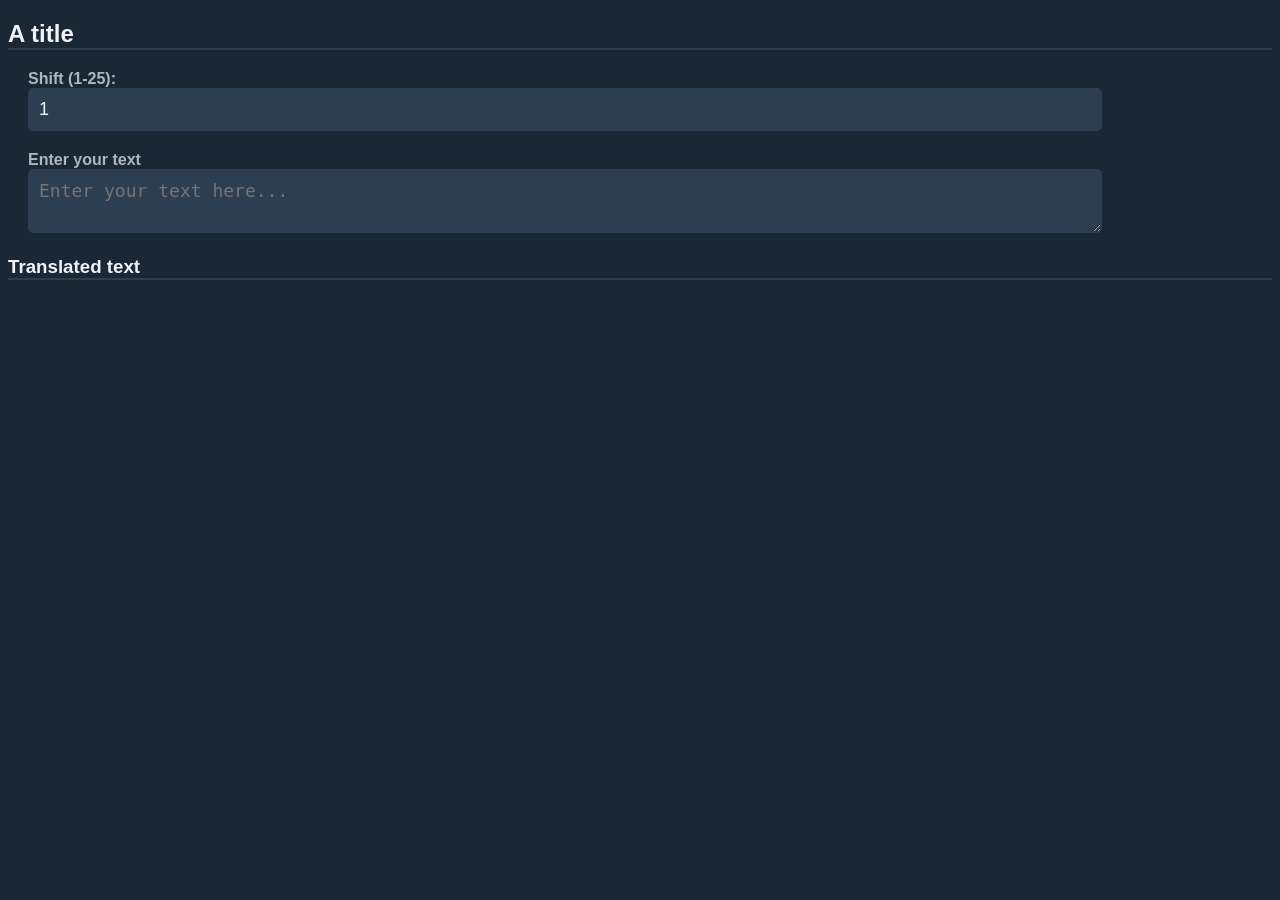
<file: DOM & Events Project/index.html>
<!DOCTYPE html>
<html>
  <head>
    <title> </title>
    <link rel="stylesheet" href="style.css">
  </head>
  <body>
    <h2>A title</h2>
    <label>Shift (1-25):</label>
    <input type="number" id="shift" value="1" min="1" max="25">
    <label>Enter your text</label>
    <textarea id="plaintext" placeholder="Enter your text here..."></textarea> 
    <h3>Translated text</h3>
    <p id="output"></p>
    <script src="script.js"></script>
  </body>
</html>
</file>
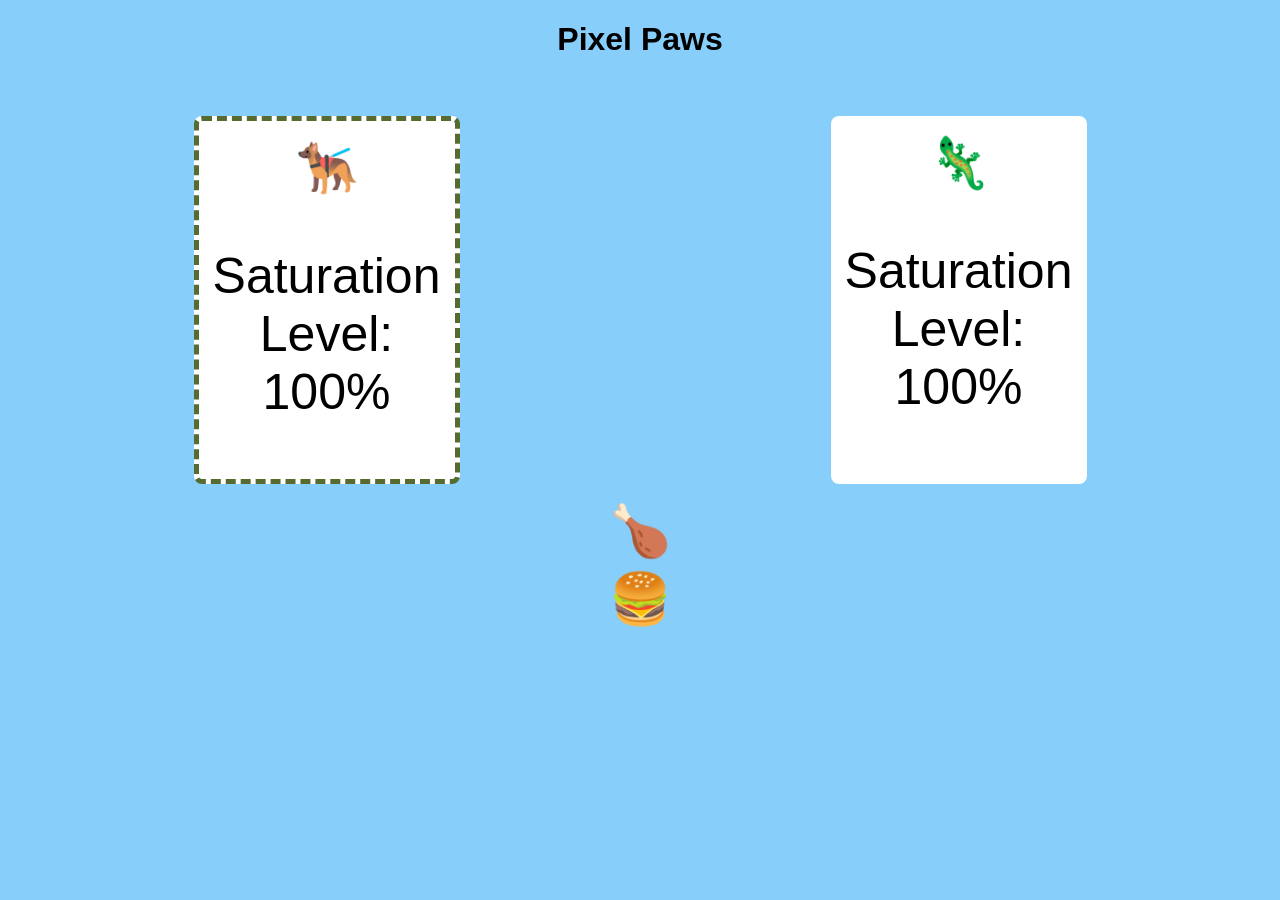
<file: JavaScript Classes Project/index.html>
<!DOCTYPE html>
<html>
  <head>
    <title>Pet Feeder</title>
    <link rel="stylesheet" href="style.css">
  </head>
  <body>
    <h1>Pixel Paws</h1>
    <div class="pet-container">
      <div class="pet" id="pet1" onclick="selectPet(1)">
        <div class="emoji">
          🐕‍🦺
          <p>Saturation Level: <span id="hunger1">100</span>%</p>
          <p id="message1"></p>
        </div>
      </div>
      <div class="pet" id="pet2" onclick="selectPet(2)">
        <div class="emoji">
          🦎
          <p>Saturation Level: <span id="hunger2">100</span>%</p>
          <p id="message2"></p>
        </div>
      </div>
    </div>
    <div class="treat-container"> 
      <div class="treat-wrapper">
        <div class="emoji treat" id="treat1" onclick="feedPet(1)">
          🍗
        </div>
      </div>  
      <div class="treat-wrapper">
        <div class="emoji treat" id="treat2" onclick="feedPet(5)">
          🍔
        </div>
      </div>    
    </div>
    <script src="script.js"></script>
  </body>
</html>
</file>
<file: DOM & Events Project/style.css>
body {
  font-family: 'Arial', sans-serif;
  background-color: #1A2835;
  color: #AAB8C2;
}

h2 {
  color: #EFF2F7;
  border-bottom: 2px solid #2C3E50;
}

h3 {
  border-bottom: 2px solid #2C3E50;
  color: #EFF2F7;
}

label {
  display: block;
  margin: 20px 0 0 20px;
  font-weight: bold;
}

#output {
  margin: 20px;
}

input, textarea {
  box-sizing: border-box;
  width: 85%;
  margin: 0 20px;
  padding: 10px;
  font-size: 18px;
  border: 1px solid #2C3E50;
  border-radius: 5px;
  background-color: #2C3E50;
  color: #EFF2F7;
}

input:focus, textarea:focus {
  border: 1px solid #3498DB;
  outline: none;
}
</file>
<file: JavaScript Classes Project/style.css>
body {
  font-family: Arial, sans-serif;
  text-align: center;
  background-color: lightskyblue;
}

.pet-container {
  display: flex;
  flex-wrap: wrap;
  justify-content: space-around;
  margin-top: 50px;
}

.pet{
  cursor: pointer;
  background-color: white;
  border-radius: 8px;
  padding: 8px;
  margin: 8px;
  width: 240px;
}
.emoji {
  font-size: 50px;
  cursor: pointer;
  margin-top: 10px;
}

.pet.selected {
  border: dashed 5px darkolivegreen
}
</file>
